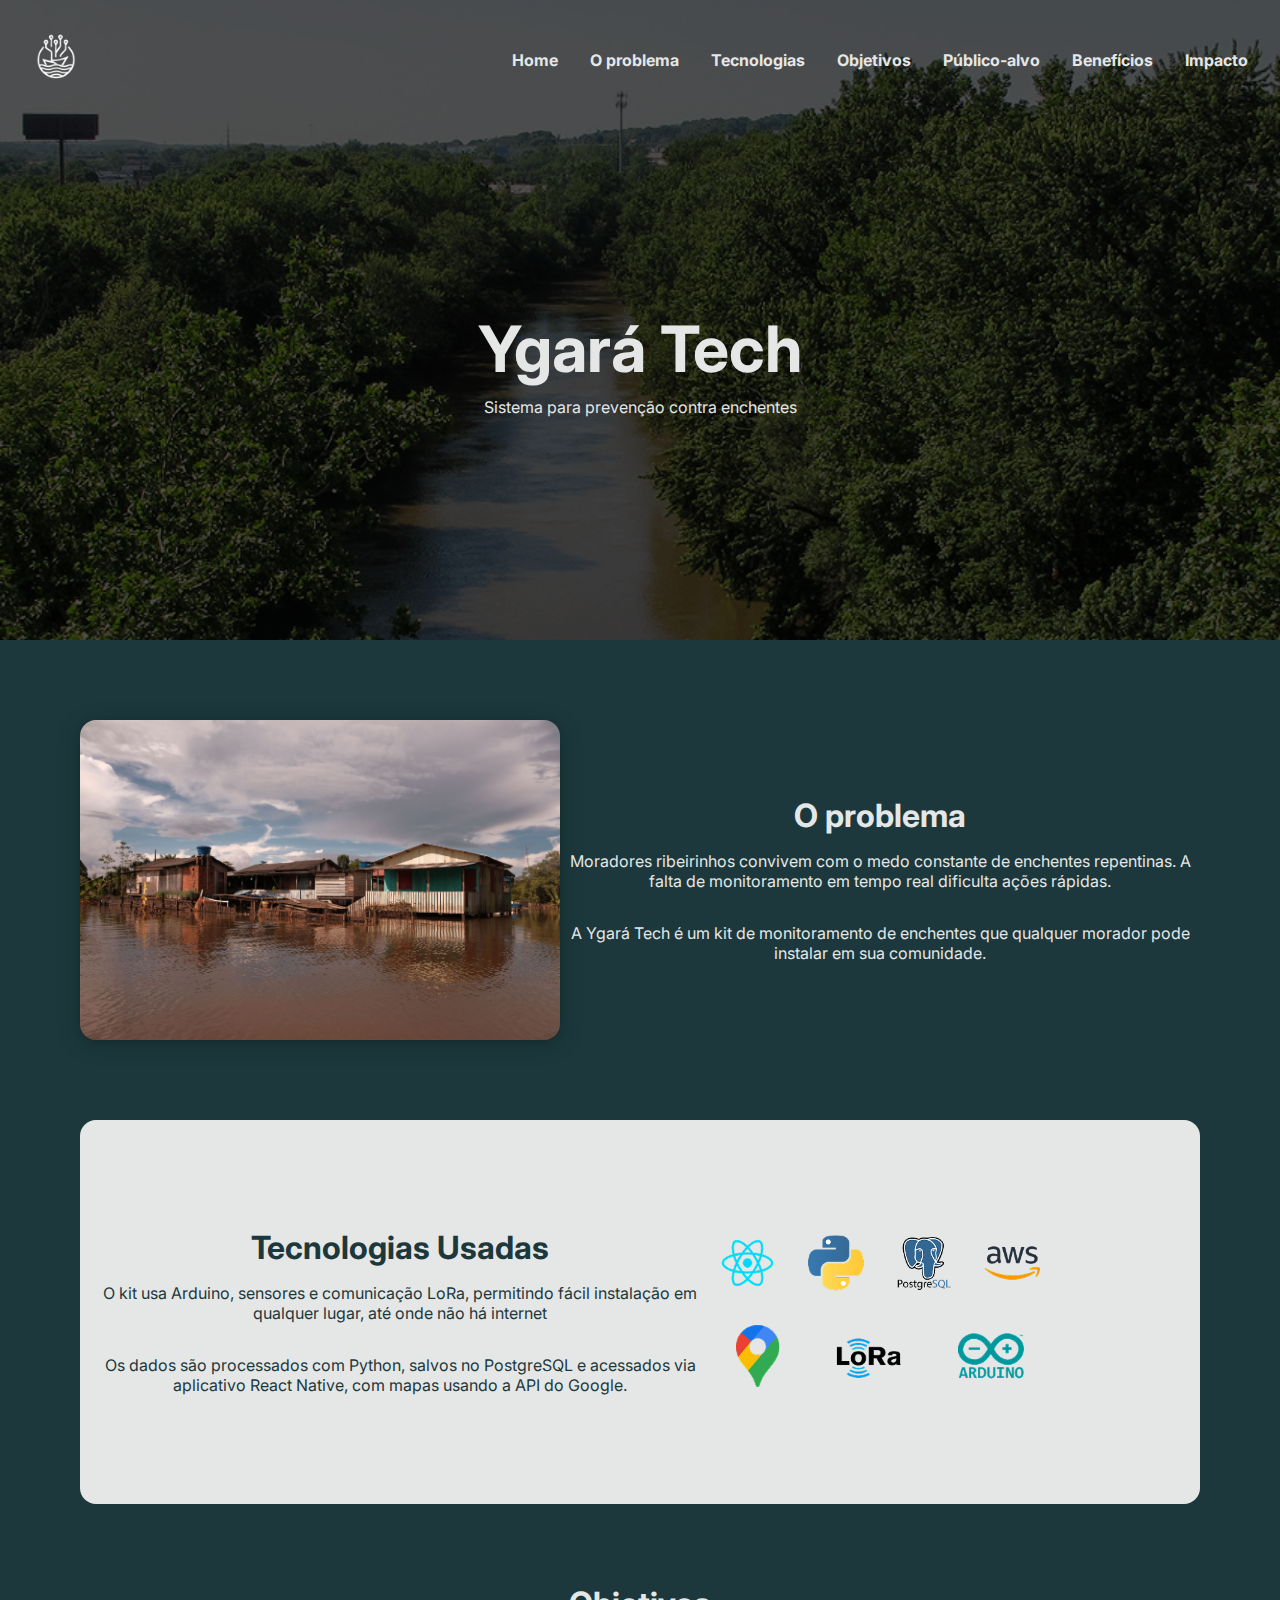
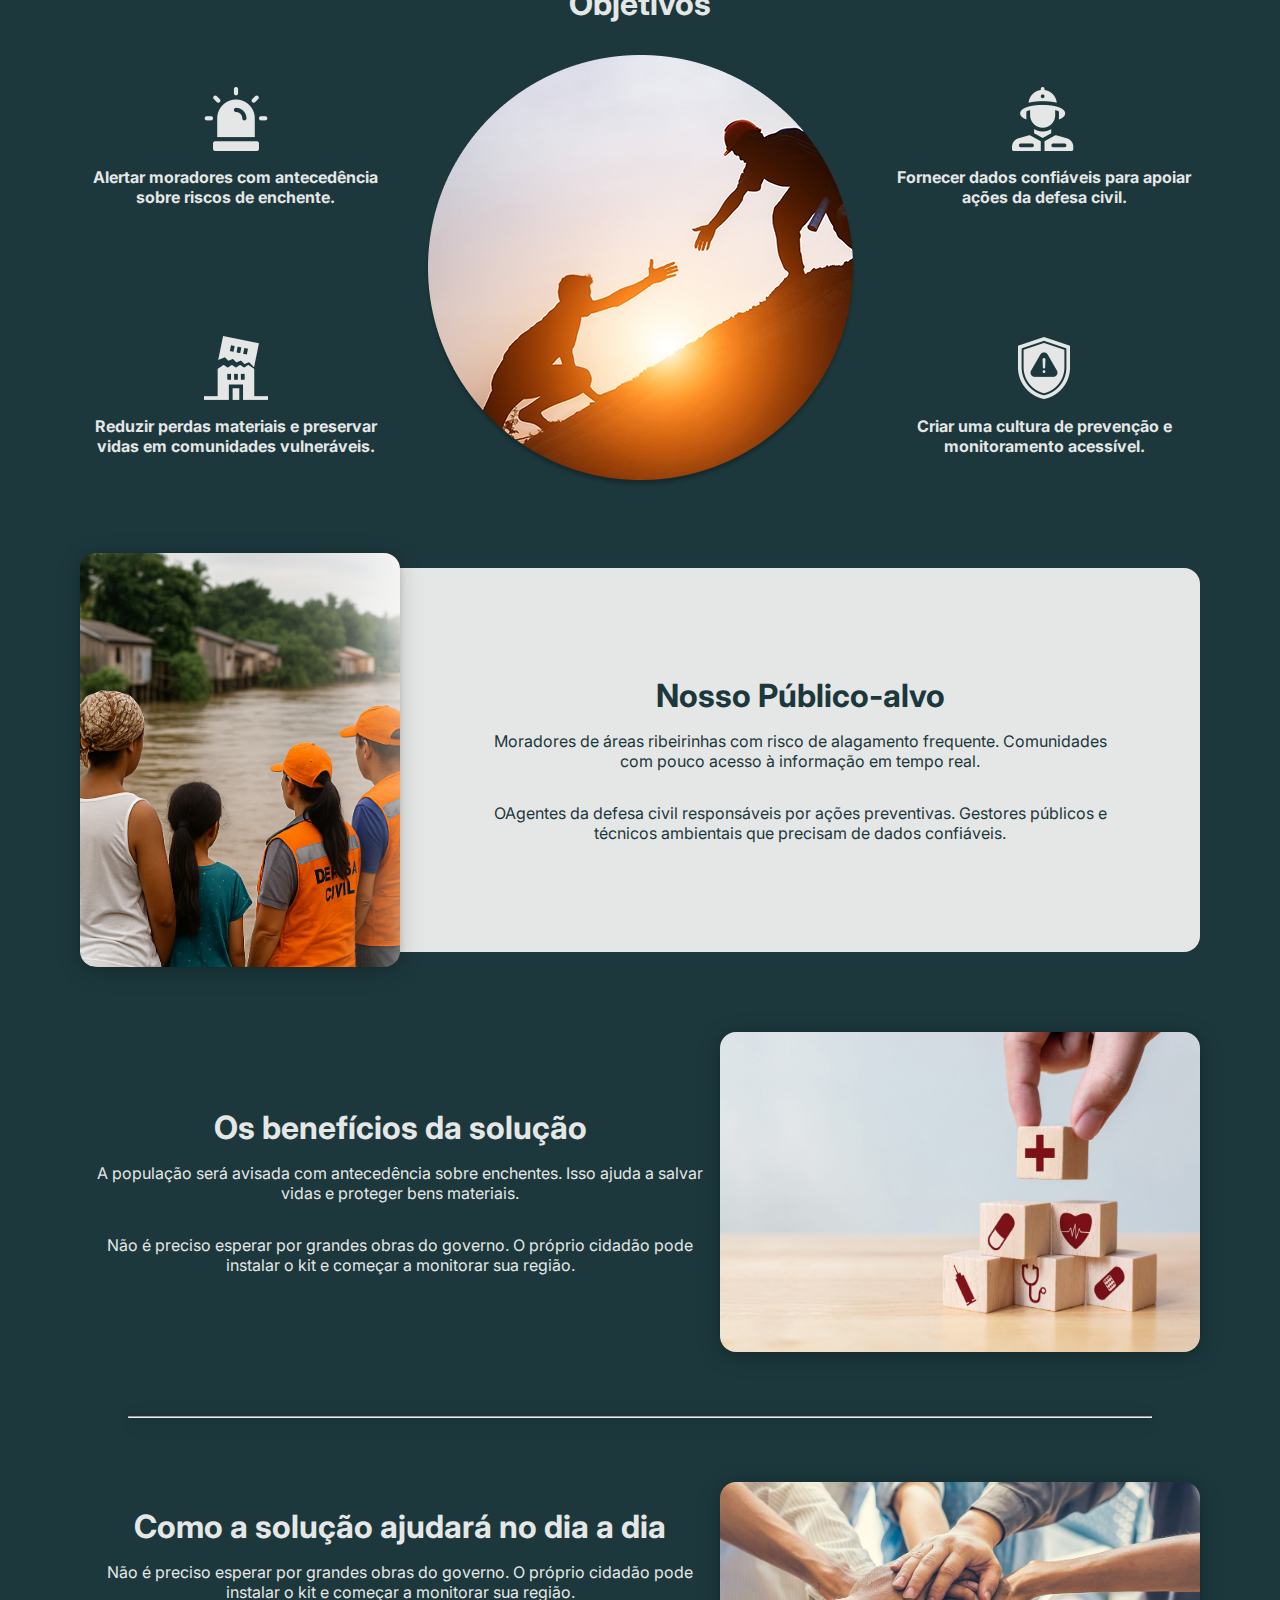
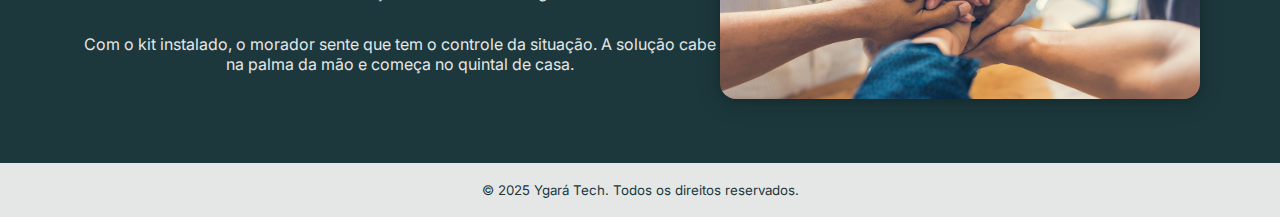
<file: index.html>
<!doctype html>
<html lang="pt-BR">
    <head>
        <meta charset="UTF-8">
        <meta name="viewport" content="width=device-width, initial-scale=1">
        <title>Ygará Tech</title>

        <link rel="preconnect" href="https://fonts.googleapis.com">
        <link rel="preconnect" href="https://fonts.gstatic.com" crossorigin>
        <link href="https://fonts.googleapis.com/css2?family=Inter:ital,opsz,wght@0,14..32,100..900;1,14..32,100..900&family=Roboto:ital,wght@0,100..900;1,100..900&display=swap"
              rel="stylesheet">
        <link rel="stylesheet" href="./assets/styles/variables.css">
        <link rel="stylesheet" href="./assets/styles/shared.css">
        <link rel="stylesheet" href="./assets/styles/index.css">
    </head>
    <body>
        <div id="header-container">
            <header>
                <div>
                    <img id="logo-header" src="./assets/images/logo.png" alt="Logo Ygará Tech">
                </div>
                <nav>
                    <ul id="header-menu">
                        <li><a href="./index.html">Home</a></li>
                        <li><a href="#problema">O problema</a></li>
                        <li><a href="#tecnologias">Tecnologias</a></li>
                        <li><a href="#objetivos">Objetivos</a></li>
                        <li><a href="#publico-alvo">Público-alvo</a></li>
                        <li><a href="#beneficios">Benefícios</a></li>
                        <li><a href="#impacto">Impacto</a></li>
                    </ul>
                </nav>
            </header>
            <div id="hero-container">
                <h1 id="hero-title">Ygará Tech</h1>
                <p id="hero-subtitle">Sistema para prevenção contra enchentes</p>
            </div>
        </div>
        <main>
            <section class="section-primary" id="problema">
                <img class="section-image" src="./assets/images/img.png" alt="Casas em área ribeirinha">
                <div class="section-text">
                    <h3 class="section-title">
                        O problema
                    </h3>
                    <div class="paragraphs">
                        <p class="section-text">Moradores ribeirinhos convivem com o medo constante de
                            enchentes
                            repentinas.
                            A falta de monitoramento em tempo real dificulta ações rápidas.</p>
                        <p class="section-text">A Ygará Tech é um kit de monitoramento de enchentes que qualquer morador
                            pode instalar em sua comunidade.</p></div>
                </div>
            </section>
            <section class="section-secondary" id="tecnologias">
                <div class="section-text">
                    <h3 class="section-title">
                        Tecnologias Usadas
                    </h3>
                    <div class="paragraphs">
                        <p class="section-text">O kit usa Arduino, sensores e comunicação LoRa, permitindo fácil
                            instalação em qualquer lugar, até onde não há internet</p>
                        <p class="section-text">Os dados são processados com Python, salvos no PostgreSQL e acessados
                            via aplicativo React Native, com mapas usando a API do Google.</p></div>
                </div>
                <div class="tech-images-container">
                    <img class="tech-images" src="./assets/images/tech-1.png"
                         alt="Logo react native, python, postgresql e aws">
                    <img class="tech-images-2" src="./assets/images/tech-2.png" alt="Logo google maps, arduino e lora">
                </div>
            </section>
            <section class="section-primary" id="objetivos">
                <h3 class="section-title text-center">
                    Objetivos
                </h3>
                <div class="objetivos-wrapper">
                    <div class="objetivo-container">
                        <div class="objetivo">
                            <img class="icon-objetivo" src="./assets/icons/siren.png" alt="sirene">
                            <p>Alertar moradores com antecedência sobre riscos de enchente.</p>
                        </div>
                        <div class="objetivo">
                            <img class="icon-objetivo" src="./assets/icons/building.png" alt="prédio cortado ao meio">
                            <p>Reduzir perdas materiais e preservar vidas em comunidades vulneráveis.</p>
                        </div>
                    </div>
                    <img id="objetivos-main-image" src="./assets/images/ajuda.png"
                         alt="pessoa ajudando outra pessoa a escalar montanha">
                    <div class="objetivo-container">
                        <div class="objetivo">
                            <img class="icon-objetivo" src="./assets/icons/firefighter.png" alt="bombeiro">
                            <p>Fornecer dados confiáveis para apoiar ações da defesa civil.</p>
                        </div>
                        <div class="objetivo">
                            <img class="icon-objetivo" src="./assets/icons/defense.png"
                                 alt="escudo com símbolo de alerta">
                            <p>Criar uma cultura de prevenção e monitoramento acessível.</p>
                        </div>
                    </div>
                </div>
            </section>
            <section class="section-secondary" id="publico-alvo">
                <img class="imagem-publico-alvo" src="./assets/images/olhando-enchente.png"
                     alt="moradores e defesa civil olhando para a enchente">
                <div class="section-text">
                    <h3 class="section-title">
                        Nosso Público-alvo
                    </h3>
                    <div class="paragraphs">
                        <p class="section-text">Moradores de áreas ribeirinhas com risco de alagamento frequente.
                            Comunidades com pouco acesso à informação em tempo real.</p>
                        <p class="section-text">OAgentes da defesa civil responsáveis por ações preventivas. Gestores
                            públicos e técnicos ambientais que precisam de dados confiáveis.</p></div>
                </div>
            </section>
            <section class="section-primary" id="beneficios">
                <div class="section-text">
                    <h3 class="section-title">
                        Os benefícios da solução
                    </h3>
                    <div class="paragraphs">
                        <p class="section-text">A população será avisada com antecedência sobre enchentes. Isso ajuda a
                            salvar vidas e proteger bens materiais.</p>
                        <p class="section-text">Não é preciso esperar por grandes obras do governo. O próprio cidadão
                            pode
                            instalar o kit e começar a monitorar sua região.</p></div>
                </div>
                <img class="section-image" src="./assets/images/saude.png"
                     alt="Bloquinhos de madeira com ícones de saúde">
            </section>
            <hr class="divider">
            <section class="section-primary" id="impacto">
                <div class="section-text">
                    <h3 class="section-title">
                        Como a solução ajudará no dia a dia
                    </h3>
                    <div class="paragraphs">
                        <p class="section-text">Não é preciso esperar por grandes obras do governo. O próprio cidadão
                            pode
                            instalar o kit e começar a monitorar sua região.</p>
                        <p class="section-text">Com o kit instalado, o morador sente que tem o controle da situação. A
                            solução cabe na palma da mão e começa no quintal de casa.</p></div>
                </div>
                <img class="section-image" src="./assets/images/colaboracao.png"
                     alt="Mãos juntas em sinal de colaboração">
            </section>
        </main>
        <footer>
            <small>&copy; 2025 Ygará Tech. Todos os direitos reservados.</small>
        </footer>
    </body>
</html>
</file>
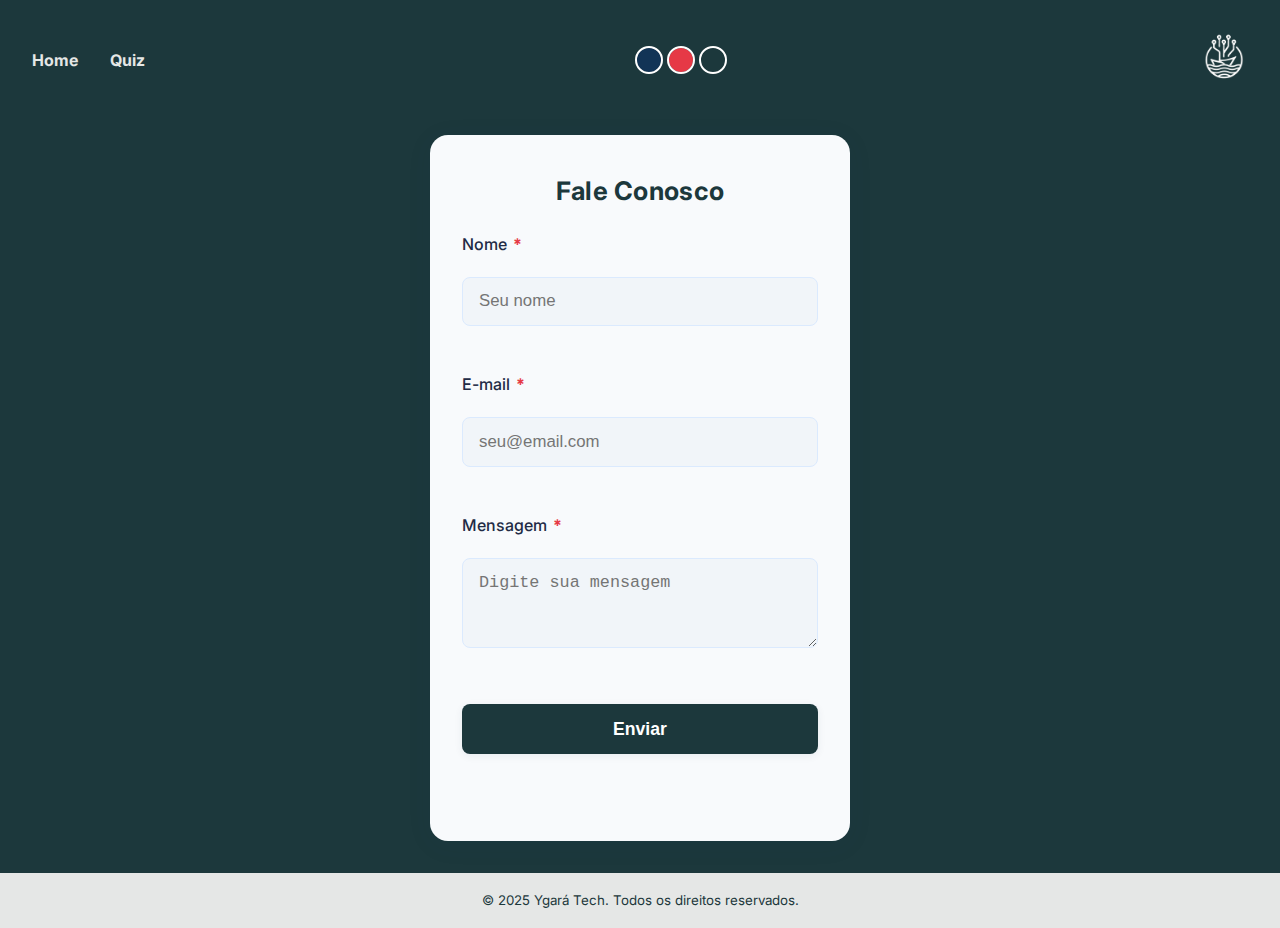
<file: contato.html>
<!doctype html>
<html lang="pt-BR">
    <head>
        <meta charset="UTF-8">
        <meta name="viewport" content="width=device-width, initial-scale=1">
        <title>Ygará Tech</title>

        <link rel="preconnect" href="https://fonts.googleapis.com">
        <link rel="preconnect" href="https://fonts.gstatic.com" crossorigin>
        <link href="https://fonts.googleapis.com/css2?family=Inter:ital,opsz,wght@0,14..32,100..900;1,14..32,100..900&family=Roboto:ital,wght@0,100..900;1,100..900&display=swap"
              rel="stylesheet">
        <link rel="stylesheet" href="./assets/styles/variables.css">
        <link rel="stylesheet" href="./assets/styles/shared.css">
        <link rel="stylesheet" href="./assets/styles/contato.css">
    </head>
    <body>
        <header>
            <button id="hamburger-btn" aria-label="Abrir menu">
                <span class="hamburger-bar"></span>
                <span class="hamburger-bar"></span>
                <span class="hamburger-bar"></span>
            </button>
            <nav id="mobile-menu">
                <ul>
                    <li><a href="./index.html">Home</a></li>
                    <li><a href="#./quiz.html">Quiz</a></li>
                </ul>
            </nav>
            <nav>
                <ul id="header-menu">
                    <li><a href="./index.html">Home</a></li>
                    <li><a href="#./quiz.html">Quiz</a></li>
                </ul>
            </nav>
            <div id="color-switcher">
                <button class="color-btn" data-color="#123456" aria-label="Blue"></button>
                <button class="color-btn" data-color="#e63946" aria-label="Red"></button>
                <button class="color-btn" data-color="#1C383C" aria-label="Green"></button>
            </div>
            <div>
                <img id="logo-header" src="./assets/images/logo.png" alt="Logo Ygará Tech">
            </div>
        </header>
        <main>
            <form id="contato-form" class="contato-form" novalidate>
                <h2>Fale Conosco</h2>
                <label for="nome" id="label-nome">Nome <span class="asterisk">*</span></label>
                <input type="text" id="nome" name="nome" required placeholder="Seu nome" maxlength="40">
                <div class="error-message" id="error-nome"></div>

                <label for="email" id="label-email">E-mail <span class="asterisk">*</span></label>
                <input type="email" id="email" name="email" required placeholder="seu@email.com">
                <div class="error-message" id="error-email"></div>

                <label for="mensagem" id="label-mensagem">Mensagem <span class="asterisk">*</span></label>
                <textarea id="mensagem" name="mensagem" required placeholder="Digite sua mensagem" minlength="10" maxlength="300"></textarea>
                <div class="error-message" id="error-mensagem"></div>

                <button type="submit">Enviar</button>
                <div id="form-status"></div>
            </form>
        </main>
        <footer>
            <small>&copy; 2025 Ygará Tech. Todos os direitos reservados.</small>
        </footer>

        <script src="./assets/scripts/shared.js"></script>
        <script src="./assets/scripts/contato.js"></script>
    </body>
</html>
</file>
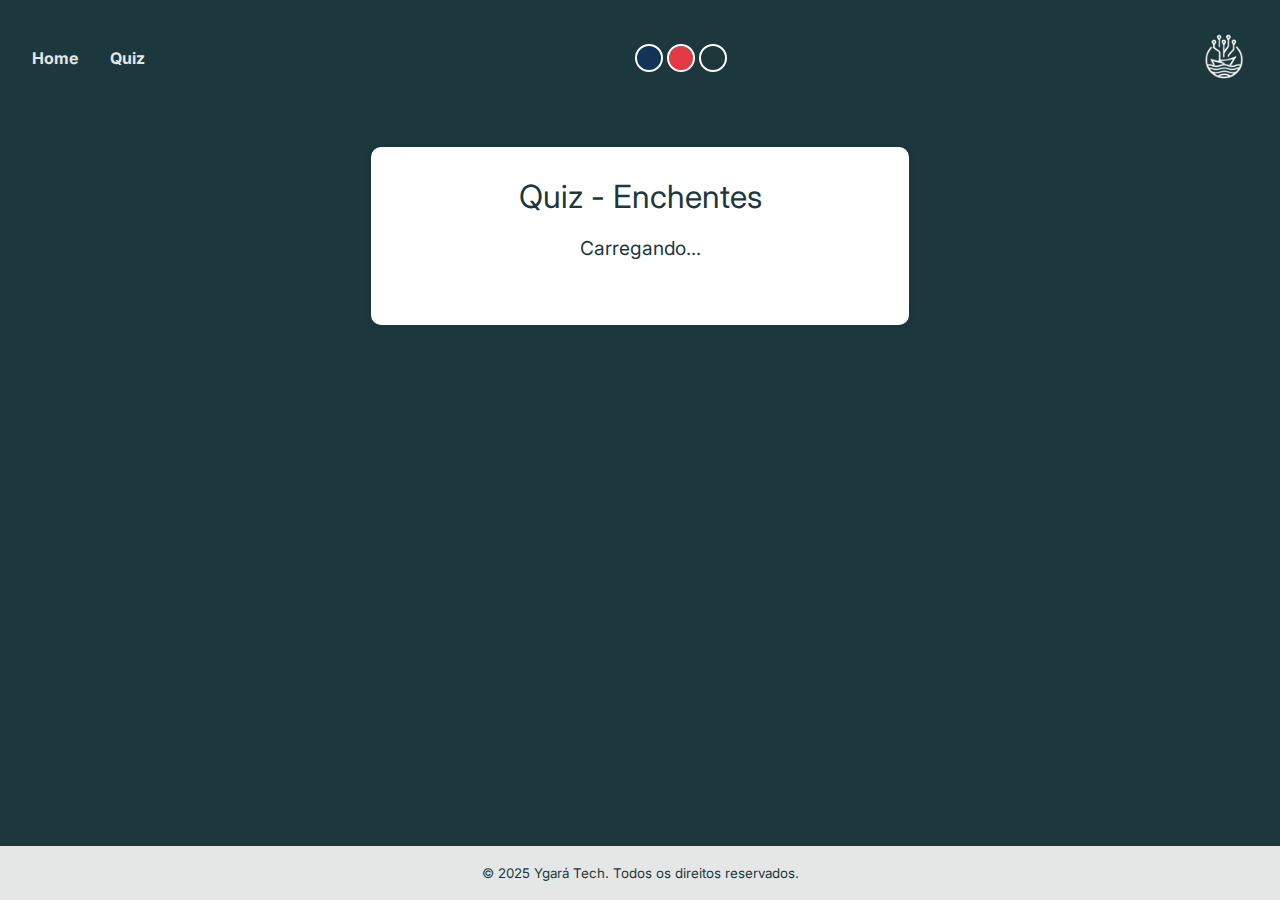
<file: quiz.html>
<html lang="pt-BR">
    <head>
        <meta charset="UTF-8">
        <meta name="viewport" content="width=device-width, initial-scale=1">
        <title>Ygará Tech</title>

        <link rel="preconnect" href="https://fonts.googleapis.com">
        <link rel="preconnect" href="https://fonts.gstatic.com" crossorigin>
        <link href="https://fonts.googleapis.com/css2?family=Inter:ital,opsz,wght@0,14..32,100..900;1,14..32,100..900&family=Roboto:ital,wght@0,100..900;1,100..900&display=swap"
              rel="stylesheet">
        <link rel="stylesheet" href="./assets/styles/variables.css">
        <link rel="stylesheet" href="./assets/styles/shared.css">
        <link rel="stylesheet" href="./assets/styles/quiz.css">
    </head>
    <body>
        <header>
            <button id="hamburger-btn" aria-label="Abrir menu">
                <span class="hamburger-bar"></span>
                <span class="hamburger-bar"></span>
                <span class="hamburger-bar"></span>
            </button>
            <nav id="mobile-menu">
                <ul>
                    <li><a href="./index.html">Home</a></li>
                    <li><a href="./quiz.html">Quiz</a></li>
                </ul>
            </nav>
            <nav>
                <ul id="header-menu">
                    <li><a href="./index.html">Home</a></li>
                    <li><a href="./quiz.html">Quiz</a></li>
                </ul>
            </nav>
            <div id="color-switcher">
                <button class="color-btn" data-color="#123456" aria-label="Blue"></button>
                <button class="color-btn" data-color="#e63946" aria-label="Red"></button>
                <button class="color-btn" data-color="#1C383C" aria-label="Green"></button>
            </div>
            <div>
                <img id="logo-header" src="./assets/images/logo.png" alt="Logo Ygará Tech">
            </div>
        </header>
        <main>
            <div class="quiz-container">
                <h1>Quiz - Enchentes</h1>
                <div id="question-container">
                    <p id="question">Carregando...</p>
                    <div id="answers"></div>
                    <p id="feedback"></p>
                </div>
                <button id="next-btn" class="hidden">Próxima</button>
                <div id="result" class="hidden"></div>
            </div>
        </main>
        <footer>
            <small>&copy; 2025 Ygará Tech. Todos os direitos reservados.</small>
        </footer>

        <script src="./assets/scripts/shared.js"></script>
        <script src="./assets/scripts/quiz.js"></script>
    </body>
</html>
</file>
<file: assets/styles/variables.css>
:root {
    --primary-color: #1C383C;
    --secondary-color: #E5E7E6;
    --font-family: 'Inter';
}
</file>
<file: assets/styles/shared.css>
html {
    box-sizing: border-box;
    font-size: 16px;
    font-family: var(--font-family), sans-serif;
    scroll-behavior: smooth;
}

*, *:before, *:after {
    box-sizing: inherit;
}

body, h1, h2, h3, h4, h5, h6, p, ol, ul {
    margin: 0;
    padding: 0;
    font-weight: normal;
    color: var(--secondary-color);
}

ol, ul {
    list-style: none;
}

img {
    max-width: 100%;
    height: auto;
}

body {
    background: var(--primary-color);
}

header {
    display: flex;
    justify-content: space-between;
    align-items: center;
    padding: 2rem 2rem 0 2rem;
}

li, a {
    text-decoration: none;
    color: inherit;
}

#logo-header {
    width: 3rem;
}

#header-menu {
    display: flex;
    gap: 2rem;
    font-weight: bold;
}

#hamburger-btn {
    display: none;
    flex-direction: column;
    justify-content: center;
    width: 2.5rem;
    height: 2.5rem;
    background: none;
    border: none;
    cursor: pointer;
    z-index: 1001;
}

.hamburger-bar {
    width: 2rem;
    height: 0.25rem;
    background: var(--primary-color, #123456);
    margin: 0.3rem 0;
    border-radius: 2px;
    transition: 0.3s;
}

#mobile-menu {
    display: none;
    position: fixed;
    top: 7rem;
    left: 3rem;
    padding: 0 2rem 0 1rem;
    background: #fff;
    box-shadow: 0 2px 8px rgba(0, 0, 0, 0.1);
    z-index: 1000;
    border-radius: 1rem;
}

#mobile-menu ul {
    list-style: none;
    margin: 0;
    padding: 1rem;
}

#mobile-menu li {
    margin: 1rem 0;
}

#mobile-menu a {
    color: var(--primary-color, #123456);
    text-decoration: none;
    font-size: 1.2rem;
}

@media (max-width: 1200px) {
    #header-menu {
        display: none;
    }

    p, h1, h3 {
        max-width: 60vw;
    }

    #hamburger-btn {
        display: flex;
    }

    #mobile-menu.active {
        display: block;
    }
    .tech-images-container{
        max-width: 50vw;
    }
}

footer {
    display: flex;
    align-items: center;
    justify-content: center;
    padding: 1.2rem;
    width: 100%;
    background: var(--secondary-color);
}

footer small {
    color: var(--primary-color);
}

#color-switcher {
    display: flex;
    gap: 0.5rem;
    margin-left: 1rem;
}
.color-btn {
    width: 1.5rem;
    height: 1.5rem;
    border: none;
    border-radius: 50%;
    cursor: pointer;
    outline: 2px solid #fff;
    transition: outline 0.2s;
}

.color-btn[data-color="#123456"] { background: #123456; }
.color-btn[data-color="#e63946"] { background: #e63946; }
.color-btn[data-color="#1C383C"] { background: #1C383C; }
.color-btn:focus { outline: 2px solid #000; }
</file>
<file: assets/styles/index.css>
#header-container {
    height: 40rem;
    background-image: url("./../images/index-background.png");
    background-attachment: fixed;
    background-size: cover;
    background-repeat: no-repeat;
    background-position: center;
    display: flex;
    flex-direction: column;
    position: relative;
}

/* Deixa a imagem mais escura */
#header-container::before {
    content: "";
    position: absolute;
    inset: 0;
    background: rgba(0, 0, 0, 0.3);
    pointer-events: none;
}

#header-container > * {
    position: relative;
}

#hero-container {
    display: flex;
    flex-direction: column;
    justify-content: center;
    align-items: center;
    flex: 1
}

#hero-title {
    font-weight: bold;
    font-size: 4rem;
    margin-bottom: 0.6rem;
}

.section-primary {
    display: flex;
    padding: 5rem 5rem 0 5rem;
}

.section-image {
    width: 30rem;
    border-radius: 1rem;
    box-shadow: 0 4px 24px rgba(0, 0, 0, 0.18), 0 1.5px 6px rgba(0, 0, 0, 0.12);
}

.section-text {
    display: flex;
    flex-direction: column;
    align-items: center;
    justify-content: center;
    width: 40rem;
    text-wrap: wrap;
    flex: 1;
    text-align: center;
}

.section-title {
    font-size: 2rem;
    font-weight: bold;
    margin-bottom: 1rem;
}

.paragraphs {
    display: flex;
    flex-direction: column;
    gap: 2rem;
}

.section-secondary {
    background-color: var(--secondary-color);
    height: 24rem;
    margin: 5rem 5rem 0 5rem;
    border-radius: 1rem;
    display: flex;
    justify-content: space-between;
    align-items: center;
}

.section-secondary p, .section-secondary h3 {
    color: var(--primary-color);
}

.tech-images-container {
    display: flex;
    flex-direction: column;
    align-items: center;
    gap: 2rem;
    width: 24rem;
    margin-right: 10rem;
}

.tech-images-2 {
    width: 18rem;
}

.text-center{
    text-align: center;
}

.objetivos-wrapper {
    margin-top: 1rem;
    display: flex;
    justify-content: space-between;
}

.objetivo-container {
    display: flex;
    flex-direction: column;
    text-align: center;
    justify-content: space-between;
    padding: 2rem 0;
    width: 24rem;
}

.objetivo-container p {
    font-weight: bold
}

.objetivo {
    display: flex;
    flex-direction: column;
    justify-content: center;
    align-items: center;
    gap: 1rem;
}

#objetivos {
    flex-direction: column;
    align-items: center;
}

.icon-objetivo {
    width: 4rem;
}

#objetivos-main-image{
    margin: 0 2rem;
}

.imagem-publico-alvo {
    width: 20rem;
    border-radius: 1rem;
    box-shadow: 0 4px 24px rgba(0, 0, 0, 0.18), 0 1.5px 6px rgba(0, 0, 0, 0.12);
}

.divider {
    width: 80vw;
    color: var(--secondary-color);
    box-shadow: 0 4px 24px rgba(0, 0, 0, 0.18), 0 1.5px 6px rgba(0, 0, 0, 0.12);
    margin: 4rem auto;
}

#impacto {
    padding-top: 0;
    padding-bottom: 4rem;
}

@media screen and (max-width: 1200px) {
    .section-primary, .section-secondary {
      flex-direction: column;
        align-items: center;
        gap: 1rem;
    }

    .tech-images-container {
        margin-right: 0;
        margin-bottom: 2rem;
    }

    #tecnologias {
        height: 30rem;
    }

    #publico-alvo {
        height: 46rem;
    }
}

@media screen and (max-width: 900px) {
    .objetivos-wrapper {
        flex-direction: column;
        justify-content: center;
        align-items: center;
    }
    .objetivo-container {
        gap: 4rem
    }
}

.slideshow-container {
    position: relative;
    width: 34rem;
    max-width: 60vw;
}

.slide {
    width: 34rem;
    max-width: 60vw;
    display: none;
    border-radius: 1rem;
}
.slide-btn {
    position: absolute;
    top: 50%;
    transform: translateY(-50%);
    background: rgba(0,0,0,0.3);
    color: #fff;
    border: none;
    font-size: 2rem;
    padding: 0 0.5rem;
    cursor: pointer;
    border-radius: 50%;
    z-index: 2;
}
.slide-btn.prev { left: 0.4rem; }
.slide-btn.next { right: 0.4rem; }
</file>
<file: assets/styles/contato.css>
body {
    min-height: 100vh;
    display: flex;
    flex-direction: column;
}

footer {
    margin-top: auto;
}

.hamburger-bar {
    background: var(--secondary-color, #123456);
}

.contato-form {
    max-width: 420px;
    margin: 3rem auto 2rem auto;
    padding: 2.5rem 2rem 2rem 2rem;
    background: #f8fafc;
    border-radius: 18px;
    box-shadow: 0 4px 24px 0 rgba(18, 52, 86, 0.08);
    display: flex;
    flex-direction: column;
    gap: 1.2rem;
    font-family: 'Inter', 'Roboto', Arial, sans-serif;
}

.contato-form h2 {
    margin-bottom: 0.5rem;
    color: var(--primary-color, #123456);
    font-size: 1.6rem;
    font-weight: 700;
    text-align: center;
    letter-spacing: 0.01em;
}

.contato-form label {
    font-weight: 500;
    margin-bottom: 0.25rem;
    color: #222b45;
    transition: color 0.2s;
}

.contato-form input,
.contato-form textarea {
    padding: 0.85rem 1rem;
    border: 1.5px solid #dbeafe;
    border-radius: 8px;
    font-size: 1.05rem;
    background: #f1f5f9;
    color: #222b45;
    transition: border 0.2s, background 0.2s;
    box-sizing: border-box;
    outline: none;
}

.contato-form input:focus,
.contato-form textarea:focus {
    border: 1.5px solid var(--primary-color, #123456);
    background: #fff;
}

.contato-form textarea {
    min-height: 90px;
    max-height: 220px;
    resize: vertical;
}

.contato-form button {
    background: var(--primary-color, #123456);
    color: #fff;
    border: none;
    border-radius: 8px;
    padding: 0.9rem 0;
    font-size: 1.1rem;
    font-weight: 600;
    cursor: pointer;
    margin-top: 0.5rem;
    transition: background 0.2s, box-shadow 0.2s;
    box-shadow: 0 2px 8px 0 rgba(18, 52, 86, 0.07);
}

.contato-form button:hover,
.contato-form button:focus {
    background: #0e2230;
}

.error-message {
    color: #e63946;
    font-size: 0.97rem;
    margin-top: 0.15rem;
    margin-bottom: -0.7rem;
    min-height: 1.2em;
    font-weight: 500;
    letter-spacing: 0.01em;
}

.input-error,
textarea.input-error {
    border: 2px solid #e63946 !important;
    background: #fff0f1;
}

.label-error {
    color: #e63946 !important;
}

#form-status {
    margin-top: 1rem;
    text-align: center;
    font-size: 1.05rem;
    color: var(--primary-color, #123456);
    font-weight: 500;
    min-height: 1.2em;
}

.asterisk {
    color: #e63946;
    font-weight: 700;
    margin-left: 0.15em;
}
</file>
<file: assets/styles/quiz.css>
body {
    min-height: 100vh;
    display: flex;
    flex-direction: column;
}

footer {
    margin-top: auto;
}

.hamburger-bar {
    background: var(--secondary-color, #123456);
}

main {
    display: flex;
    align-items: center;
    justify-content: center;
    margin: 4rem auto;
}

.quiz-container {
    background-color: #ffffff;
    border-radius: 10px;
    padding: 30px;
    min-width: 42vw;
    max-width: 600px;
    box-shadow: 0 0 10px rgba(0, 0, 0, 0.1);
    text-align: center;
    display: flex;
    flex-direction: column;
    align-items: center;
    justify-content: center;
}

h1 {
    color: var(--primary-color);
    margin-bottom: 20px;
}

#question {
    font-size: 1.2em;
    margin-bottom: 20px;
    color: var(--primary-color);
}

#answers {
    display: flex;
    flex-direction: column;
    gap: 10px;
}

button.answer {
    background-color: #e7e7e7;
    border: none;
    padding: 12px;
    font-size: 1em;
    cursor: pointer;
    border-radius: 5px;
    transition: background-color 0.3s;
}

button.answer:hover {
    background-color: #d0e7ff;
}

button.correct {
    background-color: #c8e6c9;
    color: #1b5e20;
    font-weight: bold;
}

button.wrong {
    background-color: #ffcdd2;
    color: #b71c1c;
    font-weight: bold;
}

#next-btn {
    margin-top: 20px;
    padding: 12px 20px;
    font-size: 1em;
    background-color: var(--primary-color);
    color: white;
    border: none;
    border-radius: 5px;
    cursor: pointer;
}

#next-btn:hover {
    background-color: #083b72;
}

#feedback {
    margin-top: 15px;
    font-size: 1em;
    font-style: italic;
    color: #333;
}

#result {
    font-size: 1.3em;
    font-weight: bold;
    margin-top: 20px;
    color: #0a4c91;
}

.hidden {
    display: none;
}
</file>
